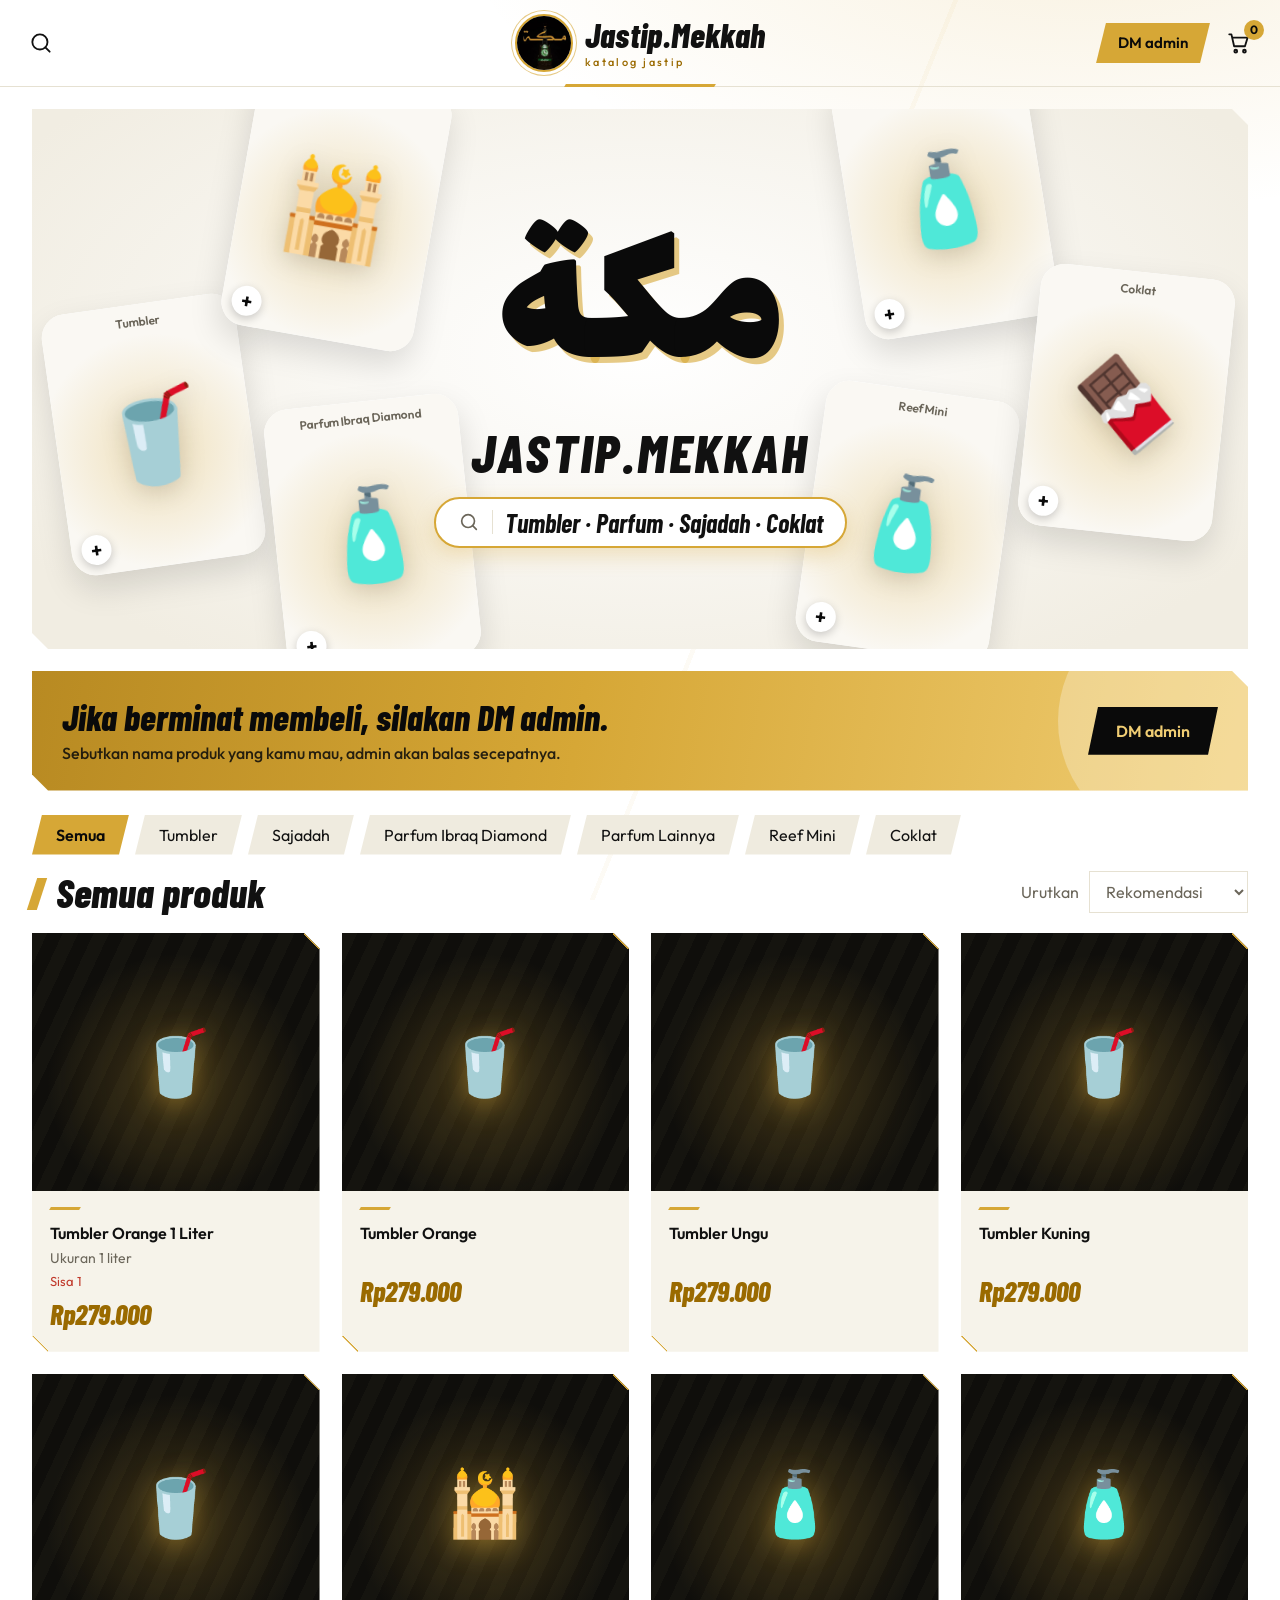
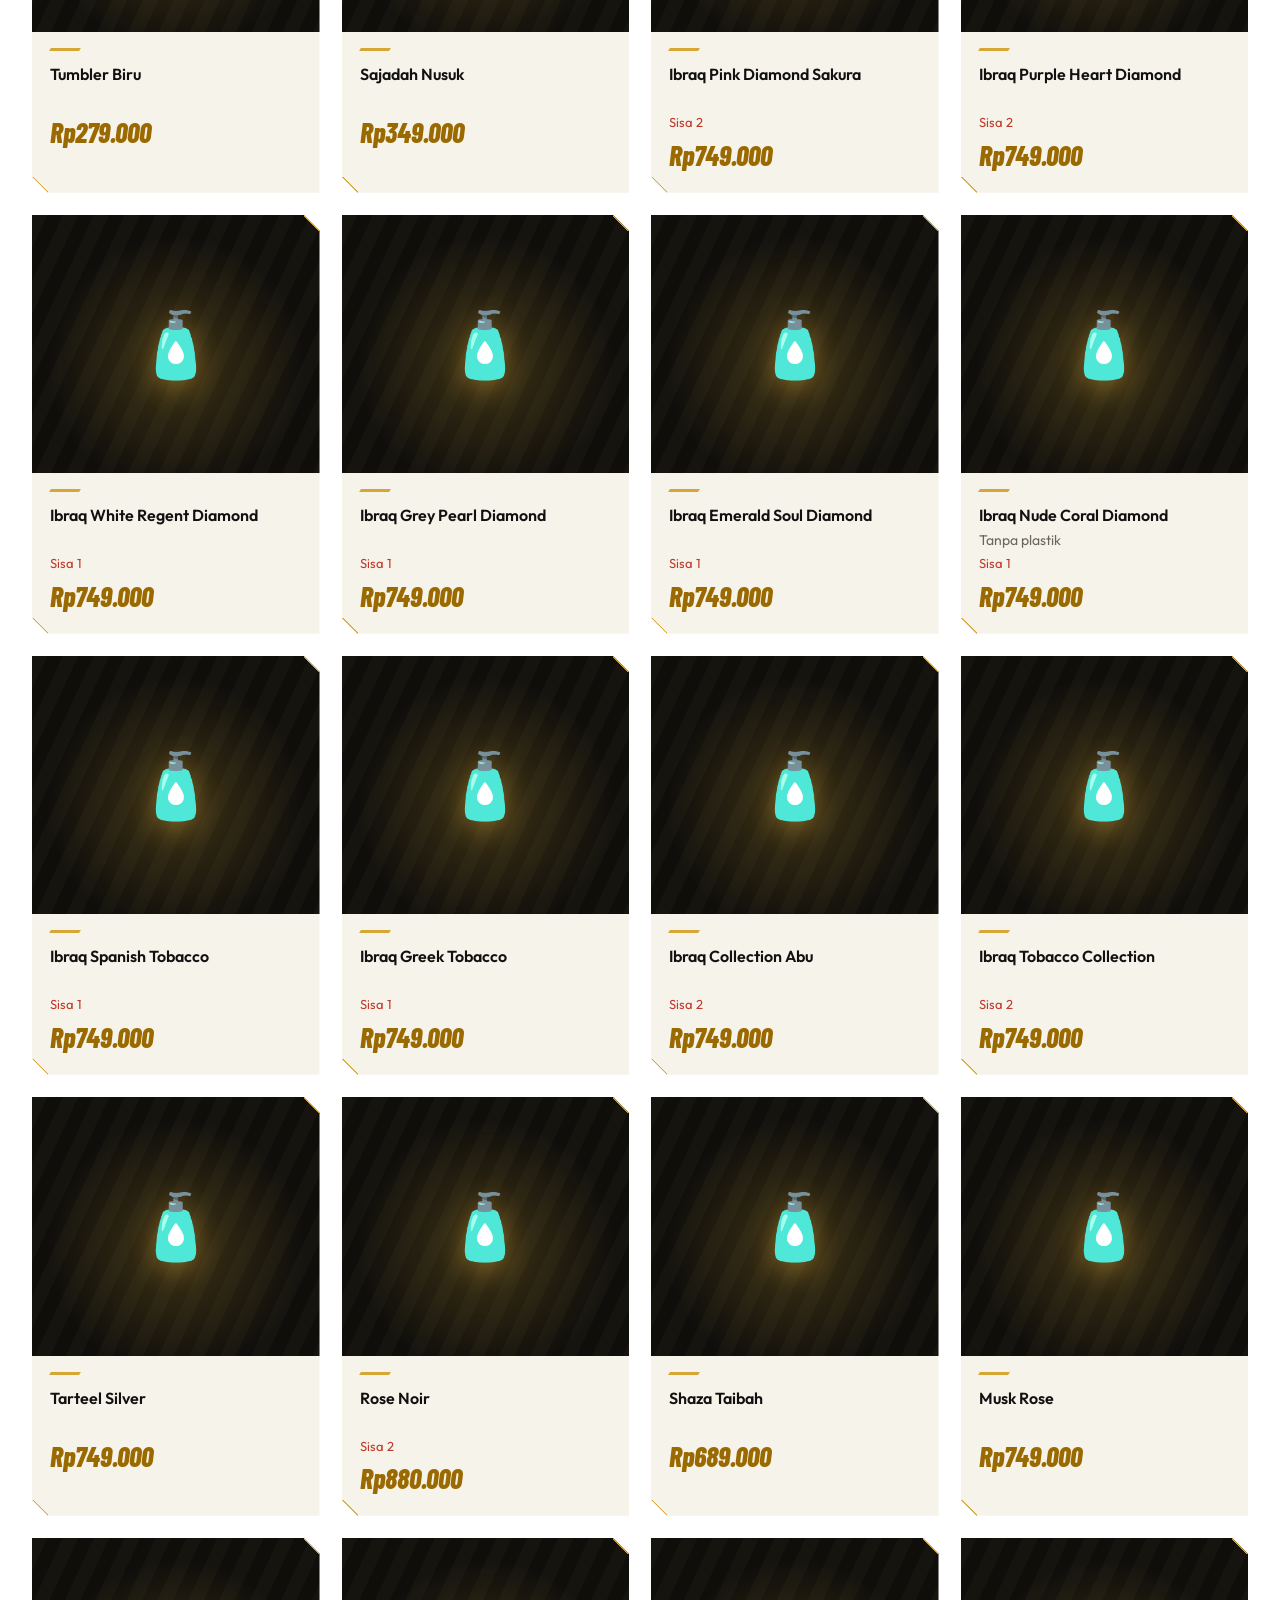
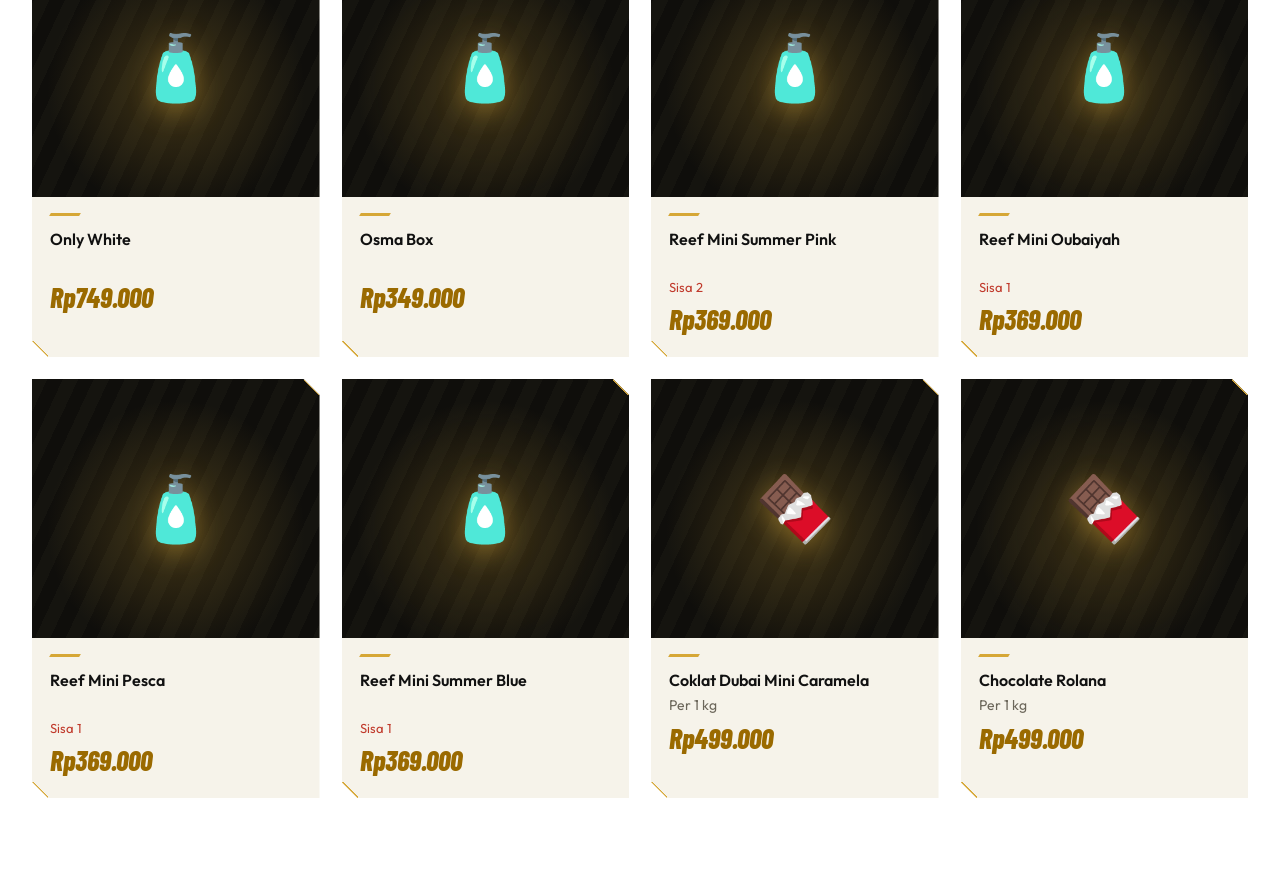
<file: public/assets/aistudio/index__3__5c02d2c9.html>
<!DOCTYPE html>
<html lang="id">
<head>
<meta charset="utf-8">
<meta name="viewport" content="width=device-width, initial-scale=1, viewport-fit=cover">
<title>Jastip.Mekkah</title>
<meta name="color-scheme" content="light">
<link href="https://fonts.googleapis.com/css2?family=Barlow+Condensed:ital,wght@0,600;1,700;1,800&family=Outfit:wght@400;500;600&family=Lalezar&display=swap" rel="stylesheet">
<style>
:root{--bg:#ffffff;--surf:#f6f3ea;--ink:#111111;--mute:#6b665a;--line:#e6e1d2;--gold:#d6a736;--gold2:#9a6a00;--bad:#c0392b;--cut:16px;
--cham:polygon(0 0,calc(100% - var(--cut)) 0,100% var(--cut),100% 100%,var(--cut) 100%,0 calc(100% - var(--cut)));
--para:polygon(10px 0,100% 0,calc(100% - 10px) 100%,0 100%);
color-scheme:light;box-sizing:border-box;padding-top:env(safe-area-inset-top,0px);padding-bottom:env(safe-area-inset-bottom,0px)}
*{box-sizing:border-box}html{scroll-padding-top:env(safe-area-inset-top,0px)}
body{margin:0;color:var(--ink);font:16px/1.5 Outfit,system-ui,sans-serif;background:radial-gradient(900px 420px at 85% -80px,rgba(214,167,54,.16),transparent 70%),linear-gradient(112deg,transparent 0 58%,rgba(214,167,54,.05) 58% 58.3%,transparent 58.3%),var(--bg);background-attachment:fixed}
button,input,select{font:inherit;color:inherit}
input,select{background:#fff;border:1px solid var(--line);border-radius:0;padding:9px 12px;min-width:0}
:focus-visible{outline:3px solid var(--gold);outline-offset:2px}
.ann{background:var(--gold) repeating-linear-gradient(115deg,rgba(0,0,0,.07) 0 10px,transparent 10px 20px);color:#0a0a0a;overflow:hidden;white-space:nowrap;font:italic 700 17px "Barlow Condensed",sans-serif;letter-spacing:.05em;padding:8px 0}
.ann div{display:inline-block;animation:mq 34s linear infinite}.ann span{padding:0 30px}.ann span::before{content:"";display:inline-block;width:8px;height:8px;background:#0a0a0a;transform:rotate(45deg);margin-right:30px;vertical-align:1px}
@keyframes mq{to{transform:translateX(-50%)}}
@media (prefers-reduced-motion:reduce){.ann div{animation:none}}
.hd{position:relative;display:grid;grid-template-columns:1fr auto 1fr;align-items:center;padding:14px 22px;border-bottom:1px solid var(--line)}
.hd::after{content:"";position:absolute;left:50%;bottom:-1px;width:150px;height:3px;background:var(--gold);transform:translateX(-50%) skewX(-30deg)}
.logo{display:flex;align-items:center;gap:12px;font:italic 800 clamp(24px,6vw,34px)/1 "Barlow Condensed",sans-serif;letter-spacing:.01em;text-align:left}
.logo small{display:block;font:500 11px Outfit,sans-serif;letter-spacing:.22em;color:var(--gold2);margin-top:3px;font-style:normal}
.lg{width:clamp(44px,10vw,58px);aspect-ratio:1;border-radius:50%;border:2px solid var(--gold);box-shadow:0 0 0 3px #fff,0 0 0 4px rgba(214,167,54,.6);object-fit:cover;background:#000}
.ib{background:none;border:0;cursor:pointer;padding:6px;display:inline-grid;place-items:center}
.ib svg{width:26px;height:26px;stroke:var(--ink);fill:none;stroke-width:1.7;stroke-linecap:round;stroke-linejoin:round}
.hd>div:last-child{text-align:right}
.sb{display:none;padding:12px 22px;border-bottom:1px solid var(--line)}.sb.on{display:block}.sb input{width:100%}
.main{max-width:1260px;margin:0 auto;padding:22px 22px 80px}
.btn{display:inline-block;background:var(--gold);color:#0a0a0a;border:0;padding:12px 28px;font-weight:600;cursor:pointer;text-align:center;text-decoration:none;clip-path:var(--para)}
.btn:hover{filter:brightness(1.12)}
.btn.g{background:#efebdf;color:var(--ink);padding:9px 20px}
.dmh{padding:9px 22px;font-size:15px}
.tabs{display:flex;gap:6px;overflow-x:auto;padding:2px 0 16px}
.tab{border:0;background:#efebdf;color:var(--ink);padding:8px 24px;cursor:pointer;white-space:nowrap;clip-path:var(--para)}
.tab:hover{background:#e4dfcf}.tab[aria-pressed=true]{background:var(--gold);color:#0a0a0a;font-weight:600}
.top{display:flex;justify-content:space-between;align-items:center;gap:12px;margin-bottom:20px}
.top h1{margin:0;font:italic 800 clamp(28px,5vw,40px)/1 "Barlow Condensed",sans-serif}
.top h1::before{content:"";display:inline-block;width:10px;height:.8em;background:var(--gold);transform:skewX(-18deg);margin-right:14px;vertical-align:-.05em}
.top label{color:var(--mute);display:flex;gap:10px;align-items:center}
.grid{display:grid;grid-template-columns:repeat(4,1fr);gap:22px}
@media(max-width:980px){.grid{grid-template-columns:repeat(3,1fr)}}
@media(max-width:700px){:root{--cut:12px}.grid{grid-template-columns:repeat(2,1fr);gap:12px}.main,.hd{padding-left:14px;padding-right:14px}.dm{padding:16px 18px}}
.card{position:relative;background:var(--surf);clip-path:var(--cham);display:flex;flex-direction:column;transition:transform .2s}
.card:hover{transform:translateY(-4px)}
.card::before,.card::after{content:"";position:absolute;width:var(--cut);height:var(--cut);z-index:2;background:linear-gradient(to top right,transparent calc(50% - 1px),var(--gold) calc(50% - 1px) calc(50% + 1px),transparent calc(50% + 1px))}
.card::before{left:0;bottom:0}.card::after{right:0;top:0}
.img{position:relative;aspect-ratio:1/.9;display:grid;place-items:center;overflow:hidden;background:radial-gradient(circle at 50% 58%,rgba(214,167,54,.24),transparent 62%),repeating-linear-gradient(115deg,#15140f 0 14px,#0f0e0b 14px 28px)}
.img img{width:100%;height:100%;object-fit:cover}
.img .ph{font-size:64px;filter:drop-shadow(0 6px 14px rgba(214,167,54,.45))}
.badge{position:absolute;top:14px;left:0;background:var(--gold);color:#0a0a0a;font:italic 700 16px "Barlow Condensed",sans-serif;padding:3px 18px 3px 12px;clip-path:polygon(0 0,100% 0,calc(100% - 8px) 100%,0 100%);z-index:1}
.badge.out{left:auto;right:0;background:#f6f2ea;padding:3px 12px 3px 18px;clip-path:polygon(8px 0,100% 0,100% 100%,0 100%)}
.add{position:absolute;left:0;right:0;bottom:0;display:block;text-align:center;text-decoration:none;background:var(--gold);color:#0a0a0a;font:italic 700 19px "Barlow Condensed",sans-serif;letter-spacing:.04em;padding:10px;transform:translateY(100%);transition:transform .2s;z-index:1}
.card:hover .add,.add:focus-visible{transform:none}
@media(hover:none){.add{transform:none;padding:7px;font-size:16px}}
.card.gone .add{display:none}.card.gone .img{opacity:.5}
.info{padding:16px 18px 22px;display:grid;gap:3px;justify-items:start;text-align:left}
.info::before{content:"";width:30px;height:3px;background:var(--gold);margin-bottom:8px;transform:skewX(-30deg)}
.info b{font-weight:600}.info .tg{color:var(--mute);font-size:14px;min-height:21px}
.low{font-size:13px;color:var(--bad)}
.pr{font:italic 800 28px/1.1 "Barlow Condensed",sans-serif;color:var(--gold2);margin-top:4px}.pr s{color:var(--mute);font:500 15px Outfit,sans-serif;margin-left:10px}
.empty{color:var(--mute);padding:40px 0;text-align:center}
.gate{max-width:360px;margin:12vh auto;padding:0 18px;display:grid;gap:12px}.gate h1{font:italic 800 40px "Barlow Condensed",sans-serif}
.err{color:var(--bad);min-height:1.4em;font-size:14px}
.pn{background:var(--surf);border-left:4px solid var(--gold);padding:16px 18px;margin:16px 0;display:grid;gap:10px}
.pn label{font-size:14px;color:var(--mute);display:grid;gap:4px}
.two{display:grid;grid-template-columns:1fr 1fr;gap:10px}
.ar{display:grid;grid-template-columns:1fr 1fr 1fr 70px;gap:8px;padding:12px 0;border-bottom:1px solid var(--line);align-items:center}
.ar .nm{grid-column:1/-1;font-weight:600}
.ar .ac{grid-column:1/-1;display:flex;gap:8px;flex-wrap:wrap;align-items:center;font-size:14px}
.ar label{font-size:13px;color:var(--mute)}
h3.ar{margin:22px 0 0;font:italic 800 26px "Barlow Condensed",sans-serif;color:var(--gold2);border-bottom:2px solid var(--gold)}
@media(max-width:520px){.ar{grid-template-columns:1fr 1fr}}
.dm{position:relative;overflow:hidden;display:flex;justify-content:space-between;align-items:center;gap:16px;flex-wrap:wrap;background:linear-gradient(100deg,#b88a22,#d6a736 45%,#f0cd73);color:#0a0a0a;clip-path:var(--cham);padding:26px 30px;margin-bottom:22px}
.dm::after{content:"";position:absolute;right:-50px;top:-70px;width:240px;height:240px;border-radius:50%;background:rgba(255,255,255,.28)}
.dm>*{position:relative;z-index:1}
.dm b{display:block;font:italic 800 clamp(24px,5vw,36px)/1.1 "Barlow Condensed",sans-serif}
.dm span{display:block;margin-top:4px;font-weight:500;opacity:.85}
.dm .btn{background:#0a0a0a;color:#f0cd73}
.hr{display:flex;gap:10px;align-items:center;justify-content:flex-end}
.ib{position:relative}
.cnt{position:absolute;top:-4px;right:-6px;background:var(--gold);color:#0a0a0a;font-size:12px;font-weight:700;min-width:20px;height:20px;border-radius:10px;display:grid;place-items:center;padding:0 5px}
.add{border:0;cursor:pointer}
.ov{position:fixed;inset:0;background:rgba(0,0,0,.5);display:none;z-index:20}.ov.on{display:block}
.dr{position:absolute;right:0;top:0;bottom:0;width:min(420px,100%);background:#fff;border-left:4px solid var(--gold);padding:20px;padding-top:calc(20px + env(safe-area-inset-top,0px));display:flex;flex-direction:column;gap:12px;overflow:auto}
.dr h2{margin:0;font:italic 800 32px "Barlow Condensed",sans-serif}
.ci{display:grid;grid-template-columns:1fr auto;gap:2px 10px;border-bottom:1px solid var(--line);padding:10px 0;align-items:center}
.qty{display:flex;align-items:center;gap:8px}.qty button{width:32px;height:32px;border:1px solid var(--line);background:#fff;cursor:pointer}
.tot{display:flex;justify-content:space-between;font:italic 800 26px "Barlow Condensed",sans-serif;margin-top:auto;padding-top:8px}
.help{font-size:14px;color:var(--mute)}.help.ok{color:#1c7a3b;font-weight:600}
.bn{position:relative;overflow:hidden;height:clamp(340px,44vw,540px);background:radial-gradient(60% 70% at 50% 45%,#fff,#f1ede2);clip-path:var(--cham);margin-bottom:22px;display:grid;place-items:center}
.ht{position:relative;z-index:2;text-align:center;display:grid;justify-items:center;gap:4px;pointer-events:none}
.hta{font:400 clamp(84px,17vw,210px)/1 Lalezar,"Barlow Condensed",sans-serif;color:#0a0a0a;text-shadow:5px 6px 0 rgba(214,167,54,.6)}
.hen{font:italic 800 clamp(24px,4.6vw,54px)/1 "Barlow Condensed",sans-serif;letter-spacing:.05em}
.pill{pointer-events:auto;margin-top:14px;display:inline-flex;align-items:center;gap:12px;background:#fff;border:2px solid var(--gold);border-radius:999px;padding:8px 22px;font:italic 700 clamp(15px,2.4vw,26px) "Barlow Condensed",sans-serif;cursor:pointer;box-shadow:0 8px 20px rgba(214,167,54,.28)}
.pill i{width:1px;height:24px;background:var(--line)}.pill svg{width:22px;height:22px;stroke:var(--mute);fill:none;stroke-width:1.8;stroke-linecap:round}
.hc{position:absolute;width:16%;aspect-ratio:.74;background:#fff;border:0;border-radius:24px;box-shadow:0 14px 32px rgba(0,0,0,.13);transform:rotate(var(--r));transition:transform .2s;cursor:pointer;padding:0;overflow:hidden}
.hc:hover{transform:rotate(var(--r)) translateY(-6px)}
.hi{display:grid;place-items:center;width:100%;height:100%;background:radial-gradient(circle at 50% 56%,rgba(214,167,54,.3),transparent 66%),#faf8f3}
.hi img{width:100%;height:100%;object-fit:cover}.hi .ph{font-size:clamp(36px,7vw,96px);filter:drop-shadow(0 6px 12px rgba(0,0,0,.15))}
.hl{position:absolute;top:10px;left:0;right:0;text-align:center;font:600 12px Outfit,sans-serif;color:var(--mute)}
.hp{position:absolute;left:10px;bottom:10px;width:30px;height:30px;border-radius:50%;background:#fff;box-shadow:0 3px 10px rgba(0,0,0,.2);display:grid;place-items:center;font-weight:700;font-size:20px;line-height:1;color:#0a0a0a}
.c1{left:2%;top:36%;--r:-8deg}.c2{left:17%;top:-6%;--r:10deg}.c3{left:20%;top:54%;--r:-6deg}.c4{right:17%;top:-8%;--r:-9deg}.c5{right:20%;top:52%;--r:8deg}.c6{right:2%;top:30%;--r:6deg}
@media(max-width:700px){.bn{height:360px}.hc{width:34%}.c2,.c3,.c4,.c5{display:none}.c1{left:-8%;top:56%}.c6{right:-8%;top:-6%}}
</style>
</head>
<body>
<div id="app"></div>
<div class="ov" id="ov"><div class="dr" id="dr" role="dialog" aria-label="Keranjang"></div></div>
<script>
const PASS="admin123"; // PROTOTIPE: versi final dicek di server (Supabase)
const KEY="jastip-v4";const LOGO="[data-uri]";
const CATS=["Tumbler","Sajadah","Parfum Ibraq Diamond","Parfum Lainnya","Reef Mini","Coklat"];
const EMO={"Tumbler":"🥤","Sajadah":"🕌","Parfum Ibraq Diamond":"🧴","Parfum Lainnya":"🧴","Reef Mini":"🧴","Coklat":"🍫"};
let n=0;const P=(cat,name,price,stock,tag="",isNew=false)=>({id:++n,cat,name,price,old:null,stock,tag,isNew,img:""});
const SEED=[
P("Tumbler","Tumbler Orange 1 Liter",279000,1,"Ukuran 1 liter"),
P("Tumbler","Tumbler Orange",279000,11),P("Tumbler","Tumbler Ungu",279000,7),P("Tumbler","Tumbler Kuning",279000,6),P("Tumbler","Tumbler Biru",279000,5),
P("Sajadah","Sajadah Nusuk",349000,3),
...[["Pink Diamond Sakura",2],["Purple Heart Diamond",2],["White Regent Diamond",1],["Grey Pearl Diamond",1],["Emerald Soul Diamond",1],["Nude Coral Diamond",1,"Tanpa plastik"],["Spanish Tobacco",1],["Greek Tobacco",1],["Collection Abu",2],["Tobacco Collection",2]].map(x=>P("Parfum Ibraq Diamond","Ibraq "+x[0],749000,x[1],x[2]||"")),
P("Parfum Lainnya","Tarteel Silver",749000,4),P("Parfum Lainnya","Rose Noir",880000,2),P("Parfum Lainnya","Shaza Taibah",689000,null),P("Parfum Lainnya","Musk Rose",749000,null),P("Parfum Lainnya","Only White",749000,null),P("Parfum Lainnya","Osma Box",349000,null),
P("Reef Mini","Reef Mini Summer Pink",369000,2),P("Reef Mini","Reef Mini Oubaiyah",369000,1),P("Reef Mini","Reef Mini Pesca",369000,1),P("Reef Mini","Reef Mini Summer Blue",369000,1),
P("Coklat","Coklat Dubai Mini Caramela",499000,null,"Per 1 kg"),P("Coklat","Chocolate Rolana",499000,null,"Per 1 kg")
];
let S={items:SEED,dm:"has.a.null",shop:"Jastip.Mekkah",ann:"Jika berminat membeli, silakan DM admin.",nextId:n+1};
try{const r=localStorage.getItem(KEY);if(r)S=Object.assign(S,JSON.parse(r))}catch(e){}
const save=()=>{try{localStorage.setItem(KEY,JSON.stringify(S))}catch(e){alert("Penyimpanan penuh. Hapus beberapa foto.")}};
const rp=v=>"Rp"+Number(v||0).toLocaleString("id-ID");
const esc=s=>String(s??"").replace(/[&<>"]/g,c=>({"&":"&amp;","<":"&lt;",">":"&gt;",'"':"&quot;"}[c]));
const I={s:'<svg viewBox="0 0 24 24"><circle cx="11" cy="11" r="7"/><path d="m20 20-4-4"/></svg>',c:'<svg viewBox="0 0 24 24"><path d="M3 4h2l2.5 11h10L20 7H6.5"/><circle cx="9" cy="19.5" r="1.3"/><circle cx="17" cy="19.5" r="1.3"/></svg>'};
const app=document.getElementById("app");
let cat="Semua",q="",sort="rec",authed=false,searchOn=false;
const isMob=/Android|iPhone|iPad|iPod/i.test(navigator.userAgent);
const dmUrl=()=>{const u=(S.dm||"").trim();if(!u)return"";if(/^https?:/i.test(u))return u;const h=u.replace(/^@/,"").replace(/\s/g,"");return isMob?"https://ig.me/m/"+h:"https://instagram.com/"+h};
const CK="jastip-cart";let cart={};try{cart=JSON.parse(localStorage.getItem(CK))||{}}catch(e){}
const saveCart=()=>{try{localStorage.setItem(CK,JSON.stringify(cart))}catch(e){}};
const cartN=()=>Object.values(cart).reduce((a,b)=>a+b,0);
const ov=document.getElementById("ov"),dr=document.getElementById("dr");
function copyText(t){const fb=()=>{const a=document.createElement("textarea");a.value=t;a.style.cssText="position:fixed;opacity:0";document.body.appendChild(a);a.select();try{document.execCommand("copy")}catch(e){}a.remove()};try{navigator.clipboard.writeText(t).catch(fb)}catch(e){fb()}}
const gone=p=>p.stock!==null&&p.stock!==undefined&&p.stock<=0;

function heroHtml(){
 const pick=CATS.map(c=>S.items.find(p=>p.cat===c&&p.img)||S.items.find(p=>p.cat===c)).filter(Boolean);
 const cards=pick.slice(0,6).map((p,i)=>'<button class="hc c'+(i+1)+'" data-hc="'+esc(p.cat)+'" aria-label="Lihat '+esc(p.cat)+'"><span class="hi">'+(p.img?'<img src="'+p.img+'" alt="">':'<span class="ph" aria-hidden="true">'+EMO[p.cat]+'</span>')+'</span><span class="hl">'+esc(p.cat)+'</span><span class="hp" aria-hidden="true">+</span></button>').join("");
 return'<section class="bn" aria-label="Banner">'+cards+'<div class="ht"><div class="hta" lang="ar" dir="rtl">مكة</div><div class="hen">JASTIP.MEKKAH</div><button class="pill" id="bp" type="button">'+I.s+'<i></i><span>Tumbler · Parfum · Sajadah · Coklat</span></button></div></section>';
}
function readView(){
 let l=S.items.filter(p=>(cat==="Semua"||p.cat===cat)&&p.name.toLowerCase().includes(q.toLowerCase()));
 if(sort==="lo")l=[...l].sort((a,b)=>a.price-b.price);if(sort==="hi")l=[...l].sort((a,b)=>b.price-a.price);
 
 let h='<div class="hd"><div><button class="ib" id="sb" aria-label="Cari">'+I.s+'</button></div><div class="logo"><img class="lg" src="'+LOGO+'" alt="Logo Jastip.Mekkah"><span>'+esc(S.shop)+'<small>katalog jastip</small></span></div><div class="hr">'+(dmUrl()?'<a class="btn dmh" target="_blank" rel="noopener" href="'+esc(dmUrl())+'">DM admin</a>':'')+'<button class="ib" id="cb" aria-label="Keranjang">'+I.c+'<span class="cnt" id="cn">'+cartN()+'</span></button></div></div>';
 h+='<div class="sb'+(searchOn?' on':'')+'" id="sw"><input type="search" id="q" placeholder="Cari produk" aria-label="Cari produk" value="'+esc(q)+'"></div><div class="main">'+heroHtml()+'<div class="dm"><div><b>Jika berminat membeli, silakan DM admin.</b><span>Sebutkan nama produk yang kamu mau, admin akan balas secepatnya.</span></div>'+(dmUrl()?'<a class="btn" target="_blank" rel="noopener" href="'+esc(dmUrl())+'">DM admin</a>':'')+'</div>';
 h+='<div class="tabs">'+["Semua",...CATS].map(c=>'<button class="tab" data-c="'+esc(c)+'" aria-pressed="'+(c===cat)+'">'+esc(c)+'</button>').join("")+'</div>';
 h+='<div class="top"><h1>'+esc(cat==="Semua"?"Semua produk":cat)+'</h1><label>Urutkan<select id="so"><option value="rec">Rekomendasi</option><option value="lo">Harga terendah</option><option value="hi">Harga tertinggi</option></select></label></div>';
 h+=l.length?'<div class="grid">'+l.map(p=>{
  const lowS=p.stock>0&&p.stock<=2;
  return'<article class="card'+(gone(p)?' gone':'')+'"><div class="img">'+(p.img?'<img src="'+p.img+'" alt="'+esc(p.name)+'">':'<span class="ph" aria-hidden="true">'+EMO[p.cat]+'</span>')+(gone(p)?'<span class="badge out">Habis</span>':p.isNew?'<span class="badge">Baru</span>':'')+''+'<button class="add" data-add="'+p.id+'">Tambah ke keranjang</button>'+'</div><div class="info"><b>'+esc(p.name)+'</b><div class="tg">'+esc(p.tag)+'</div>'+(lowS?'<div class="low">Sisa '+p.stock+'</div>':'')+'<div class="pr">'+rp(p.price)+(p.old?'<s>'+rp(p.old)+'</s>':'')+'</div></div></article>';
 }).join("")+'</div>':'<div class="empty">Produk tidak ditemukan. Coba kata kunci lain.</div>';
 h+='</div>';app.innerHTML=h;
 document.getElementById("so").value=sort;document.getElementById("so").onchange=e=>{sort=e.target.value;readView()};
 document.getElementById("sb").onclick=()=>{searchOn=!searchOn;readView();if(searchOn)document.getElementById("q").focus()};
 const qi=document.getElementById("q");qi.oninput=e=>{q=e.target.value;readView();const x=document.getElementById("q");x.focus();x.setSelectionRange(q.length,q.length)};
 app.querySelectorAll(".tab").forEach(b=>b.onclick=()=>{cat=b.dataset.c;readView()});
 document.getElementById("cb").onclick=openCart;
 document.getElementById("bp").onclick=()=>document.getElementById("sb").click();
 app.querySelectorAll("[data-hc]").forEach(b=>b.onclick=()=>{cat=b.dataset.hc;readView();window.scrollTo({top:document.querySelector(".tabs").offsetTop-10,behavior:"smooth"})});
 app.querySelectorAll("[data-add]").forEach(b=>b.onclick=()=>{const id=b.dataset.add,p=S.items.find(x=>x.id==id),cur=cart[id]||0;if(p.stock!==null&&p.stock!==undefined&&cur>=p.stock){b.textContent="Stok maksimal";return}cart[id]=cur+1;saveCart();document.getElementById("cn").textContent=cartN();b.textContent="Ditambahkan";setTimeout(()=>b.textContent="Tambah ke keranjang",900)});
}
function openCart(){
 const rows=Object.keys(cart).map(id=>({p:S.items.find(x=>x.id==id),q:cart[id]})).filter(r=>r.p&&r.q>0);
 const tot=rows.reduce((a,r)=>a+r.p.price*r.q,0);
 const msg="Halo admin, saya mau pesan:\n"+rows.map(r=>"- "+r.p.name+" x"+r.q+" ("+rp(r.p.price*r.q)+")").join("\n")+"\nTotal: "+rp(tot);
 const url=dmUrl(),wa=/wa\.me/.test(url),ig=/instagram|ig\.me/.test(url);
 const label=wa?"Kirim pesanan lewat WhatsApp":ig?"Salin pesanan &amp; buka Instagram":"Salin pesanan &amp; buka chat admin";
 dr.innerHTML='<div style="display:flex;justify-content:space-between;align-items:center"><h2>Keranjang</h2><button class="btn g" id="cl">Tutup</button></div>'+(rows.length?rows.map(r=>'<div class="ci"><div><b>'+esc(r.p.name)+'</b><div class="help">'+rp(r.p.price)+'</div></div><div class="qty"><button data-m="'+r.p.id+'" aria-label="Kurangi">-</button><span>'+r.q+'</span><button data-pl="'+r.p.id+'" aria-label="Tambah">+</button></div></div>').join("")+'<div class="tot"><span>Total</span><span>'+rp(tot)+'</span></div><div class="help" id="hl">Silakan DM admin untuk membeli. Pesanan disalin otomatis, tinggal tempel di chat lalu kirim.</div>'+(url?'<button class="btn" id="chk">'+label+'</button>':'<div class="help">Kontak admin belum diisi.</div>'):'<div class="empty">Keranjang masih kosong. Pilih produk dulu.</div>');
 ov.classList.add("on");
 document.getElementById("cl").onclick=()=>ov.classList.remove("on");
 const chk=document.getElementById("chk");
 if(chk)chk.onclick=()=>{if(wa){window.open(url+(url.includes("?")?"&":"?")+"text="+encodeURIComponent(msg),"_blank");return}copyText(msg);const hl=document.getElementById("hl");hl.textContent="Pesanan tersalin. Di chat, tahan kolom pesan lalu pilih Tempel, kemudian kirim.";hl.className="help ok";window.open(url,"_blank")};
 dr.querySelectorAll("[data-m]").forEach(b=>b.onclick=()=>{cart[b.dataset.m]--;if(cart[b.dataset.m]<=0)delete cart[b.dataset.m];saveCart();openCart();document.getElementById("cn").textContent=cartN()});
 dr.querySelectorAll("[data-pl]").forEach(b=>b.onclick=()=>{const p=S.items.find(x=>x.id==b.dataset.pl);if(p.stock===null||p.stock===undefined||cart[p.id]<p.stock)cart[p.id]++;saveCart();openCart();document.getElementById("cn").textContent=cartN()});
}
ov.onclick=e=>{if(e.target===ov)ov.classList.remove("on")};

function gate(msg=""){
 app.innerHTML='<form class="gate" id="f"><h1 style="margin:0">Admin</h1><input type="password" id="pw" placeholder="Password admin" aria-label="Password admin" autocomplete="current-password"><div class="err" role="alert">'+esc(msg)+'</div><button class="btn">Masuk</button></form>';
 document.getElementById("pw").focus();
 document.getElementById("f").onsubmit=e=>{e.preventDefault();if(document.getElementById("pw").value===PASS){authed=true;adminView()}else gate("Password salah. Coba lagi.")};
}
function shrink(file,cb){const r=new FileReader();r.onload=()=>{const im=new Image();im.onload=()=>{const k=Math.min(1,480/Math.max(im.width,im.height)),c=document.createElement("canvas");c.width=im.width*k;c.height=im.height*k;c.getContext("2d").drawImage(im,0,0,c.width,c.height);cb(c.toDataURL("image/jpeg",.78))};im.src=r.result};r.readAsDataURL(file)}
function adminView(){
 let h='<div class="main"><div class="top"><h1>Admin</h1><div><a class="btn g" href="#">Lihat katalog</a> <button class="btn g" id="out">Keluar</button></div></div>';
 h+='<div class="pn"><div class="two"><label>Nama toko<input type="text" id="sn" value="'+esc(S.shop)+'"></label><label>Link DM admin (username Instagram, misal jastip.mekkah, atau link wa.me)<input type="text" id="wa" value="'+esc(S.dm)+'"></label></div><label>Teks pengumuman (bar atas)<input type="text" id="an" value="'+esc(S.ann)+'"></label></div>';
 h+='<div class="pn"><b>Tambah produk</b><div class="two"><input type="text" id="nn" placeholder="Nama produk" aria-label="Nama produk"><select id="nc" aria-label="Kategori">'+CATS.map(c=>'<option>'+esc(c)+'</option>').join("")+'</select></div><div class="two"><input type="number" id="np" placeholder="Harga" inputmode="numeric" aria-label="Harga"><input type="number" id="ns" placeholder="Stok (kosong = tersedia)" inputmode="numeric" aria-label="Stok"></div><button class="btn" id="add">Tambah</button></div>';
 for(const c of CATS){const it=S.items.filter(p=>p.cat===c);if(!it.length)continue;h+='<h3 class="ar" style="border:0">'+esc(c)+'</h3>';
  for(const p of it)h+='<div class="ar" data-id="'+p.id+'"><div class="nm">'+esc(p.name)+'</div><label class="note">Harga<input type="number" data-f="price" value="'+p.price+'"></label><label>Harga coret<input type="number" data-f="old" value="'+(p.old??"")+'"></label><label>Stok<input type="number" data-f="stock" value="'+(p.stock??"")+'" placeholder="ada"></label><label>Info<input type="text" data-f="tag" value="'+esc(p.tag)+'"></label><div class="ac"><label style="display:flex;gap:6px;align-items:center"><input type="checkbox" data-f="isNew"'+(p.isNew?' checked':'')+'> Baru</label><input type="file" accept="image/*" data-a="img" aria-label="Foto '+esc(p.name)+'" style="max-width:180px">'+(p.img?'<button class="btn g" data-a="noimg">Hapus foto</button>':'')+'<button class="btn g" data-a="habis">Habis</button><button class="btn g" data-a="del">Hapus</button></div></div>';}
 h+='<div class="pn"><button class="btn g" id="rst">Kembalikan data awal</button></div></div>';app.innerHTML=h;
 const g=id=>document.getElementById(id);
 g("out").onclick=()=>{authed=false;gate()};
 g("sn").onchange=e=>{S.shop=e.target.value;save()};g("an").onchange=e=>{S.ann=e.target.value;save()};g("wa").onchange=e=>{S.dm=e.target.value.trim();save()};
 g("add").onclick=()=>{const name=g("nn").value.trim(),price=+g("np").value;if(!name||!price)return;const s=g("ns").value;S.items.push({id:S.nextId++,cat:g("nc").value,name,price,old:null,stock:s===""?null:+s,tag:"",isNew:true,img:""});save();adminView()};
 g("rst").onclick=()=>{if(confirm("Kembalikan semua produk ke data awal?")){S.items=SEED;S.nextId=n+1;save();adminView()}};
 app.querySelectorAll(".ar[data-id]").forEach(r=>{const p=S.items.find(x=>x.id==r.dataset.id);
  r.querySelectorAll("[data-f]").forEach(i=>i.onchange=()=>{const f=i.dataset.f,v=i.value;p[f]=f==="isNew"?i.checked:f==="tag"?v:(v===""?null:+v);if(f==="price"&&p.price===null)p.price=0;save()});
  r.querySelector('[data-a=img]').onchange=e=>{if(e.target.files[0])shrink(e.target.files[0],d=>{p.img=d;save();adminView()})};
  const ni=r.querySelector('[data-a=noimg]');if(ni)ni.onclick=()=>{p.img="";save();adminView()};
  r.querySelector('[data-a=habis]').onclick=()=>{p.stock=0;save();adminView()};
  r.querySelector('[data-a=del]').onclick=()=>{if(confirm("Hapus "+p.name+"?")){S.items=S.items.filter(x=>x.id!==p.id);save();adminView()}};
 });
}
function route(){ov.classList.remove("on");location.hash==="#admin"?(authed?adminView():gate()):readView()}
addEventListener("hashchange",route);route();
</script>
</body>
</html>
</file>
